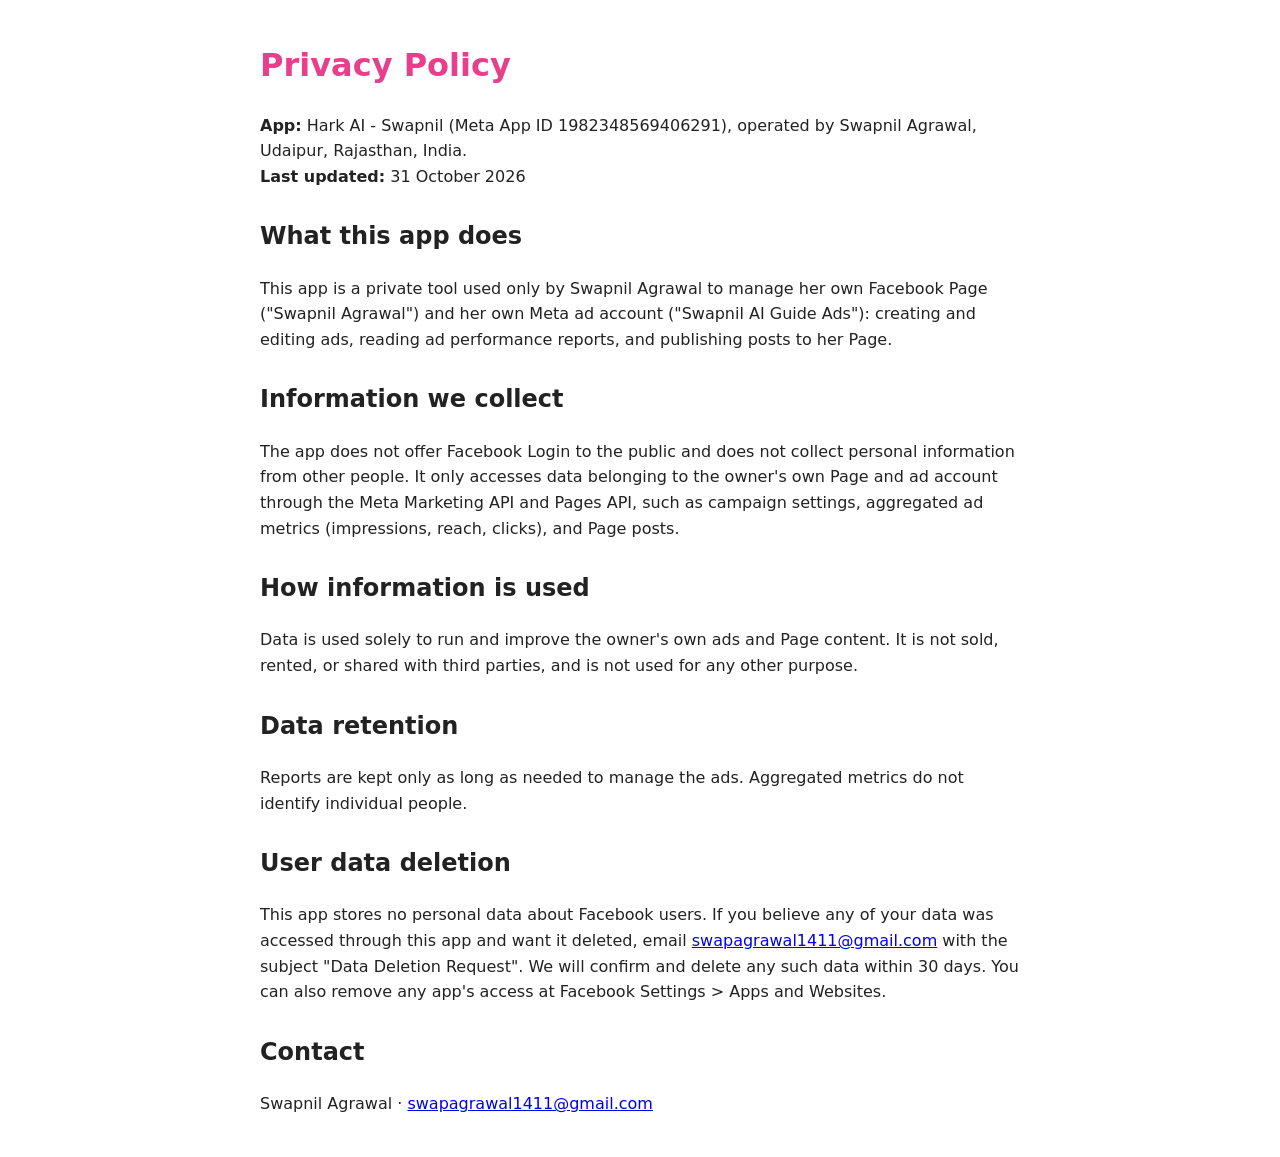
<file: privacy.html>
<!doctype html><html lang="en"><head><meta charset="utf-8"><meta name="viewport" content="width=device-width,initial-scale=1"><title>Privacy Policy - Swapnil AI Guide</title>
<style>body{font-family:system-ui,sans-serif;max-width:760px;margin:40px auto;padding:0 20px;line-height:1.6;color:#222}h1{color:#e83e8c}h2{margin-top:28px}</style></head><body>
<h1>Privacy Policy</h1>
<p><strong>App:</strong> Hark AI - Swapnil (Meta App ID 1982348569406291), operated by Swapnil Agrawal, Udaipur, Rajasthan, India.<br><strong>Last updated:</strong> 31 October 2026</p>
<h2>What this app does</h2>
<p>This app is a private tool used only by Swapnil Agrawal to manage her own Facebook Page ("Swapnil Agrawal") and her own Meta ad account ("Swapnil AI Guide Ads"): creating and editing ads, reading ad performance reports, and publishing posts to her Page.</p>
<h2>Information we collect</h2>
<p>The app does not offer Facebook Login to the public and does not collect personal information from other people. It only accesses data belonging to the owner's own Page and ad account through the Meta Marketing API and Pages API, such as campaign settings, aggregated ad metrics (impressions, reach, clicks), and Page posts.</p>
<h2>How information is used</h2>
<p>Data is used solely to run and improve the owner's own ads and Page content. It is not sold, rented, or shared with third parties, and is not used for any other purpose.</p>
<h2>Data retention</h2>
<p>Reports are kept only as long as needed to manage the ads. Aggregated metrics do not identify individual people.</p>
<h2 id="data-deletion">User data deletion</h2>
<p>This app stores no personal data about Facebook users. If you believe any of your data was accessed through this app and want it deleted, email <a href="mailto:swapagrawal1411@gmail.com">swapagrawal1411@gmail.com</a> with the subject "Data Deletion Request". We will confirm and delete any such data within 30 days. You can also remove any app's access at Facebook Settings &gt; Apps and Websites.</p>
<h2>Contact</h2>
<p>Swapnil Agrawal &middot; <a href="mailto:swapagrawal1411@gmail.com">swapagrawal1411@gmail.com</a></p>
</body></html>
</file>
